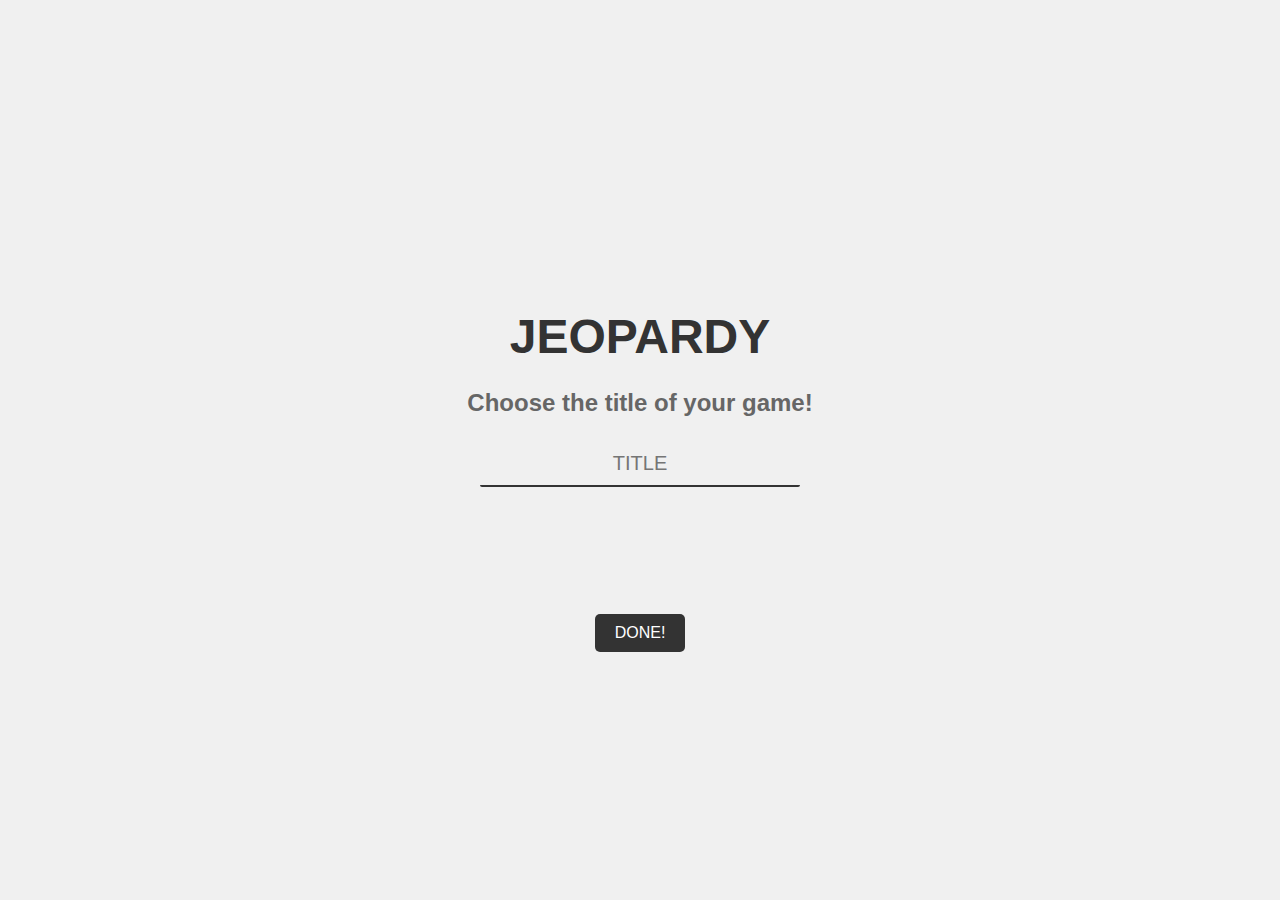
<file: index.html>
<!DOCTYPE html>
<html lang="en">
  <head>
    <meta charset="UTF-8" />
    <meta name="viewport" content="width=device-width, initial-scale=1.0" />
    <title>JEOPARDY</title>
    <link rel="stylesheet" href="./index.css" />
  </head>
  <body>
    <div class="title_containter">
      <div id="title_text">
        <h1>JEOPARDY</h1>
        <h2>Choose the title of your game!</h2>
        <input type="text" id="title" placeholder="TITLE" />
      </div>
      <div id="submit_button">
        <form action="titleAndThemes.html" method="post">
          <button id="submit">DONE!</button>
        </form>
      </div>
    </div>
  </body>
  <script src="index.js" type="module"></script>
</html>
</file>
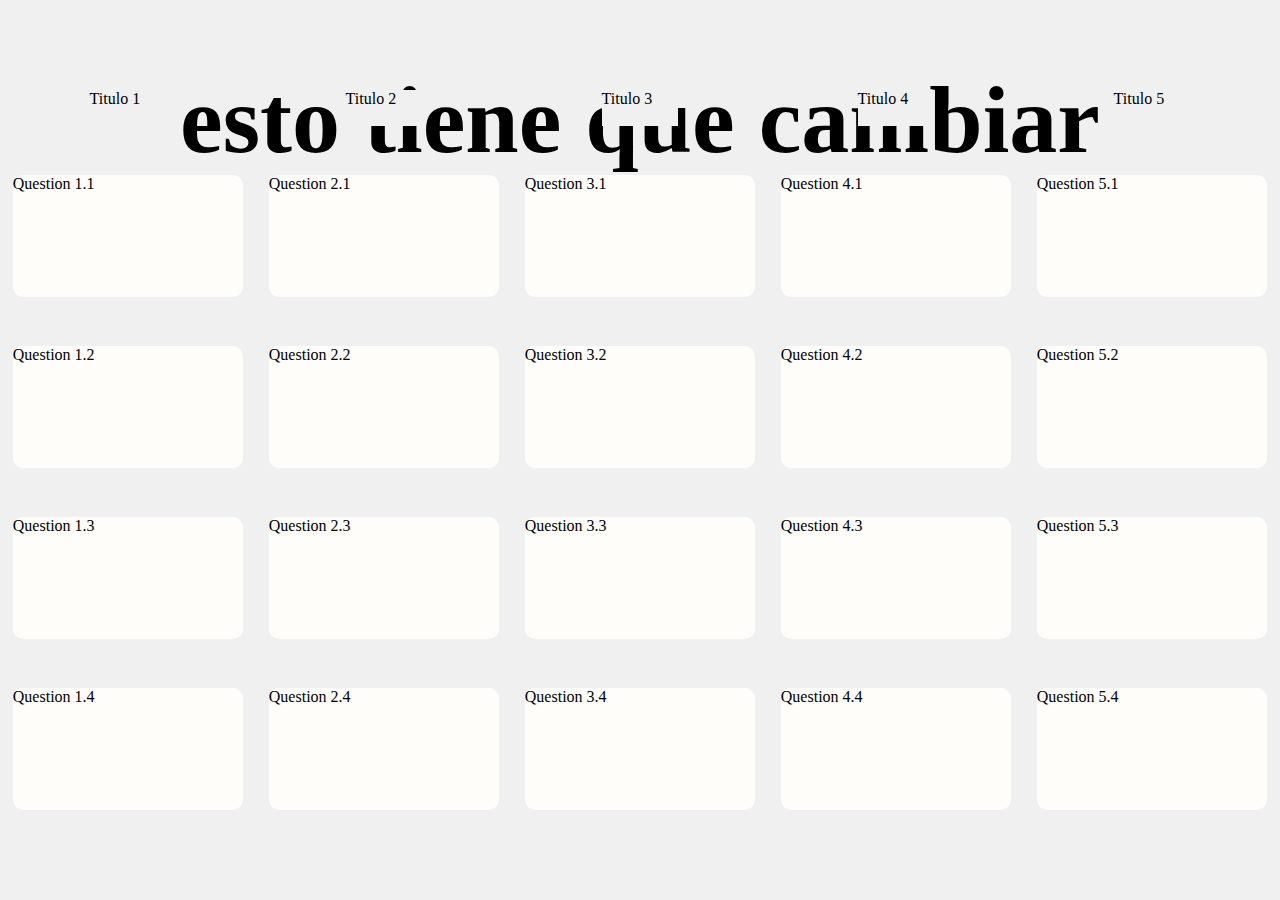
<file: titleAndThemes.html>
<!DOCTYPE html>
<html lang="en">
  <head>
    <meta charset="UTF-8" />
    <meta name="viewport" content="width=device-width, initial-scale=1.0" />
    <title>Jeopardy Themes</title>
    <link rel="stylesheet" href="./titleAndTheme.css" />
  </head>
  <body>
    <div id="page_title">
      <h1>esto tiene que cambiar</h1>
    </div>
    <div class="questions">
      <div class="col">
        <div id="T 1">Titulo 1</div>
        <div class="question" id="question1">Question 1.1</div>
        <div class="question" id="question2">Question 1.2</div>
        <div class="question" id="question3">Question 1.3</div>
        <div class="question" id="question4">Question 1.4</div>
      </div>
      <div class="col">
        <div id="T 2">Titulo 2</div>
        <div class="question" id="question1">Question 2.1</div>
        <div class="question" id="question2">Question 2.2</div>
        <div class="question" id="question3">Question 2.3</div>
        <div class="question" id="question4">Question 2.4</div>
      </div>
      <div class="col">
        <div id="T 3">Titulo 3</div>
        <div class="question" id="question1">Question 3.1</div>
        <div class="question" id="Question2">Question 3.2</div>
        <div class="question" id="question3">Question 3.3</div>
        <div class="question" id="question4">Question 3.4</div>
      </div>
      <div class="col">
        <div id="T 4">Titulo 4</div>
        <div class="question" id="question1">Question 4.1</div>
        <div class="question" id="Question2">Question 4.2</div>
        <div class="question" id="question3">Question 4.3</div>
        <div class="question" id="question4">Question 4.4</div>
      </div>
      <div class="col">
        <div id="T 5">Titulo 5</div>
        <div class="question" id="question1">Question 5.1</div>
        <div class="question" id="Question2">Question 5.2</div>
        <div class="question" id="question3">Question 5.3</div>
        <div class="question" id="question4">Question 5.4</div>
      </div>
    </div>

    <script type="module" src="titleAndThemes.js" type="module"></script>
  </body>
</html>
</file>
<file: index.css>
/* Estilos generales */
body {
    margin: 0; 
    padding: 0; 
    height: 100vh; 
    display: flex; 
    justify-content: center;
    align-items: center;
    flex-direction: column;
    background-color: #f0f0f0;
    font-family: Arial, sans-serif;
  }
  
  .title_containter {
    text-align: center; 
    display: flex;
    flex-direction: column; 
    justify-content: space-around; 
    align-items: center; 
    height: 50%; 
  
  #title_text h1 {
    font-size: 3rem;  
    margin: 0; 
    color: #333; 
  }
  
  #title_text h2 {
    position: relative;
    font-size: 1.5rem; 
    margin: 10px 0; 
    color: #666;          
  }

  #title_text{
    height: 300px;
    width: 400px;
    display: flex;
    justify-content: center;
    gap: 15px;
    align-items: center;   
    flex-direction: column;
  }
                         
  #title {
    width: 80%; 
    padding: 10px; 
    font-size: 20px; 
    border: 0; 
    border-bottom: 2px solid #333;
    border-radius: 2px;
    max-width: 300px; 
    text-align: center;
    background-color: #f0f0f0;
  }
  #title:focus::placeholder {
    color: transparent; 
  }
  #title:focus {
    outline: none; 
  }


  #submit_button {
    margin-top: 20px; 
  }
  
  #submit {
    padding: 10px 20px; 
    font-size: 1rem; 
    background-color: #007bff; 
    color: white; 
    border: none; 
    border-radius: 10px;
    background-color: #333;
    border: none;
    border-radius: 5px;
}





/* html,
body {
  margin: 0;
  height: 100%;
}
.title_container {
  display: flex;
  flex-direction: column;
  justify-content: space-around;
  align-items: center;
  height: 100%;
  width: 100%;
}

#title_text {
  width: 50%;
  font-size: 30px;
  font-weight: bold;
  color: #333;
  display: flex;
  justify-content: space-around;
  align-items: center;
}

#submit_button button {
  width: 50%;
  height: 50px;
  font-size: 20px;
  font-weight: bold; */
</file>
<file: titleAndTheme.css>
html,
body {
  margin: 0;
  height: 100vh;
  background-color: #f0f0f0;
}

.questions {
  display: grid;
  grid-template-columns: repeat(5, 1fr);
  justify-items: center;
  align-items: center;
  height: 80vh;
  overflow: hidden;
  background-color: #f0f0f0;
}

.col {
  display: flex;
  flex-direction: column;
  justify-content: space-between;
  align-items: center;
  width: 100%;
  height: 100%;
}

div[id^="T "] {
  height: 5%;
  width: 30%;
  background-color: #f0f0f0;
}
.question {
  height: 17%;
  width: 90%;
  background-color: #fffdfa;
  border-radius: 10px;
}

.question:hover {
  background-color: #e0e0e0;
  transform: scale(1.075);
}
#page_title {
  text-align: center;
  display: flex;
  flex-direction: column;
  justify-content: space-around;
  align-items: center;
  height: 10%;
  font-size: 3rem;
  background-color: #f0f0f0;
}

label {
  font-size: 1.5rem;
  color: #333;
}

button {
  padding: 10px 20px;
  font-size: 1rem;
  background-color: #007bff;
  color: white;
  border: none;
  border-radius: 10px;
  background-color: #333;
  border: none;
  border-radius: 5px;
}
</file>
